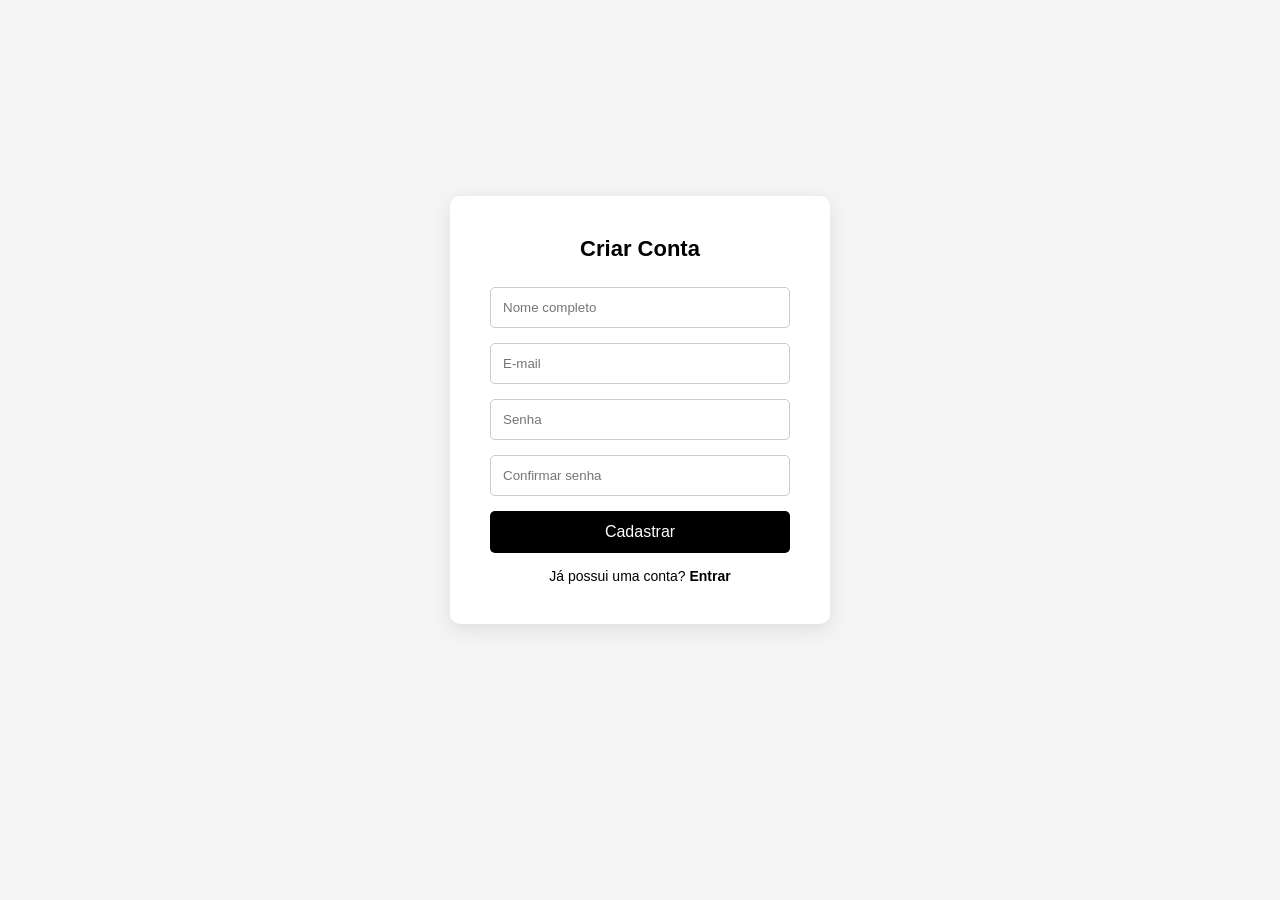
<file: cadastro.html>
<!DOCTYPE html>
<html lang="pt-BR">
<head>
    <meta charset="UTF-8">
    <meta name="viewport" content="width=device-width, initial-scale=1.0">
    <title>Cadastro - Áurea</title>
    <link rel="stylesheet" href="cadastro.css">
</head>
<body>

<div class="container">

    <div class="login-box">
        <h2>Criar Conta</h2>

        <input type="text" placeholder="Nome completo">

        <input type="email" placeholder="E-mail">

        <input type="password" placeholder="Senha">

        <input type="password" placeholder="Confirmar senha">

        <button>Cadastrar</button>

        <p>
            Já possui uma conta?
            <a href="login.html">Entrar</a>
        </p>

        <div class="social-login">

        </div>
    </div>

</div>

</body>
</html>
</file>
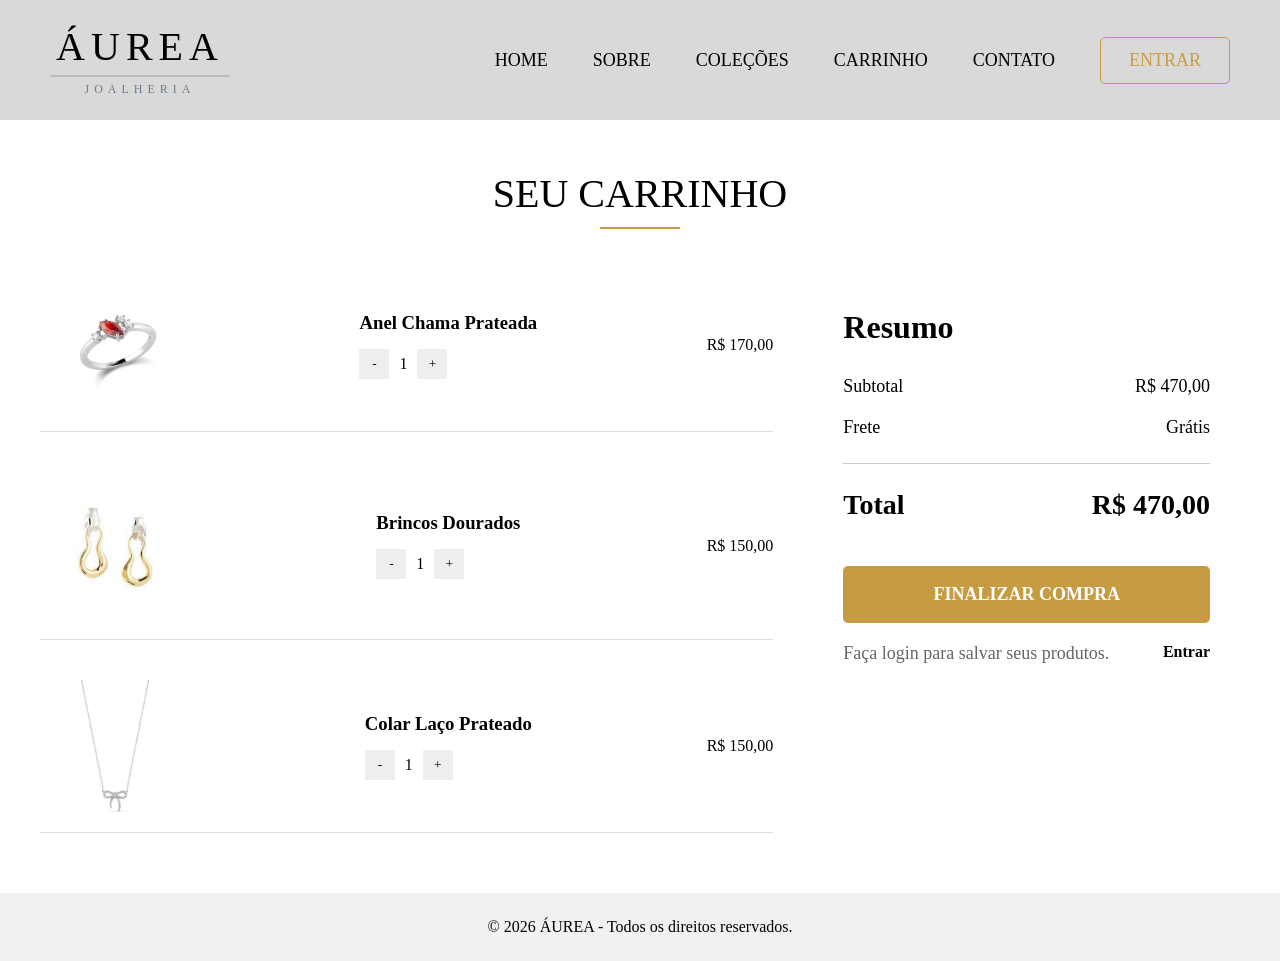
<file: carrinho.html>
<!DOCTYPE html>
<html lang="pt-BR">
<head>
    <meta charset="UTF-8">
    <meta name="viewport" content="width=device-width, initial-scale=1.0">
    <title>Carrinho - Áurea</title>
    <link rel="stylesheet" href="carrinho.css">
</head>
<body>

<header>
    <div class="logo">
        <h1>ÁUREA</h1>
        <div class="linha"></div>
        <p>JOALHERIA</p>
      </div>
   
    <nav>
        <a href="./index.html">HOME</a>
        <a href="index.html#sobre">SOBRE</a>
        <a href="./coleção.html">COLEÇÕES</a>
        <a href="./carrinho.html">CARRINHO</a>
        <a href="./contato.html">CONTATO</a>

        <a class="btn-login" href="login.html">ENTRAR</a>
    </nav>

</header>

<h2 class="titulo">SEU CARRINHO</h2>

<section class="carrinho">

    <div class="produtos">

        <div class="produto">
            <img src="img/Anel 27.png" alt="Anel">
            <div>
                <h3>Anel Chama Prateada</h3>

                <div class="quantidade">
                    <button>-</button>
                    <span>1</span>
                    <button>+</button>
                </div>
            </div>

            <p>R$ 170,00</p>
        </div>

        <div class="produto">
            <img src="img/Brinco 25.png" alt="Brinco">
            <div>
                <h3>Brincos Dourados</h3>

                <div class="quantidade">
                    <button>-</button>
                    <span>1</span>
                    <button>+</button>
                </div>
            </div>

            <p>R$ 150,00</p>
        </div>

        <div class="produto">
            <img src="img/Colar 29.png" alt="Colar">
            <div>
                <h3>Colar Laço Prateado</h3>

                <div class="quantidade">
                    <button>-</button>
                    <span>1</span>
                    <button>+</button>
                </div>
            </div>

            <p>R$ 150,00</p>
        </div>

    </div>

    <div class="resumo">

        <h3>Resumo</h3>

        <p>Subtotal <span>R$ 470,00</span></p>

        <p>Frete <span>Grátis</span></p>

        <hr>

        <h2>Total <span>R$ 470,00</span></h2>

        <a href="login.html">
            <button>FINALIZAR COMPRA</button>
        </a>

        <p class="login">
            Faça login para salvar seus produtos.
            <a href="login.html">Entrar</a>
        </p>

    </div>

</section>

<footer>
    <p>© 2026 ÁUREA - Todos os direitos reservados.</p>
</footer>

</body>
</html>
</file>
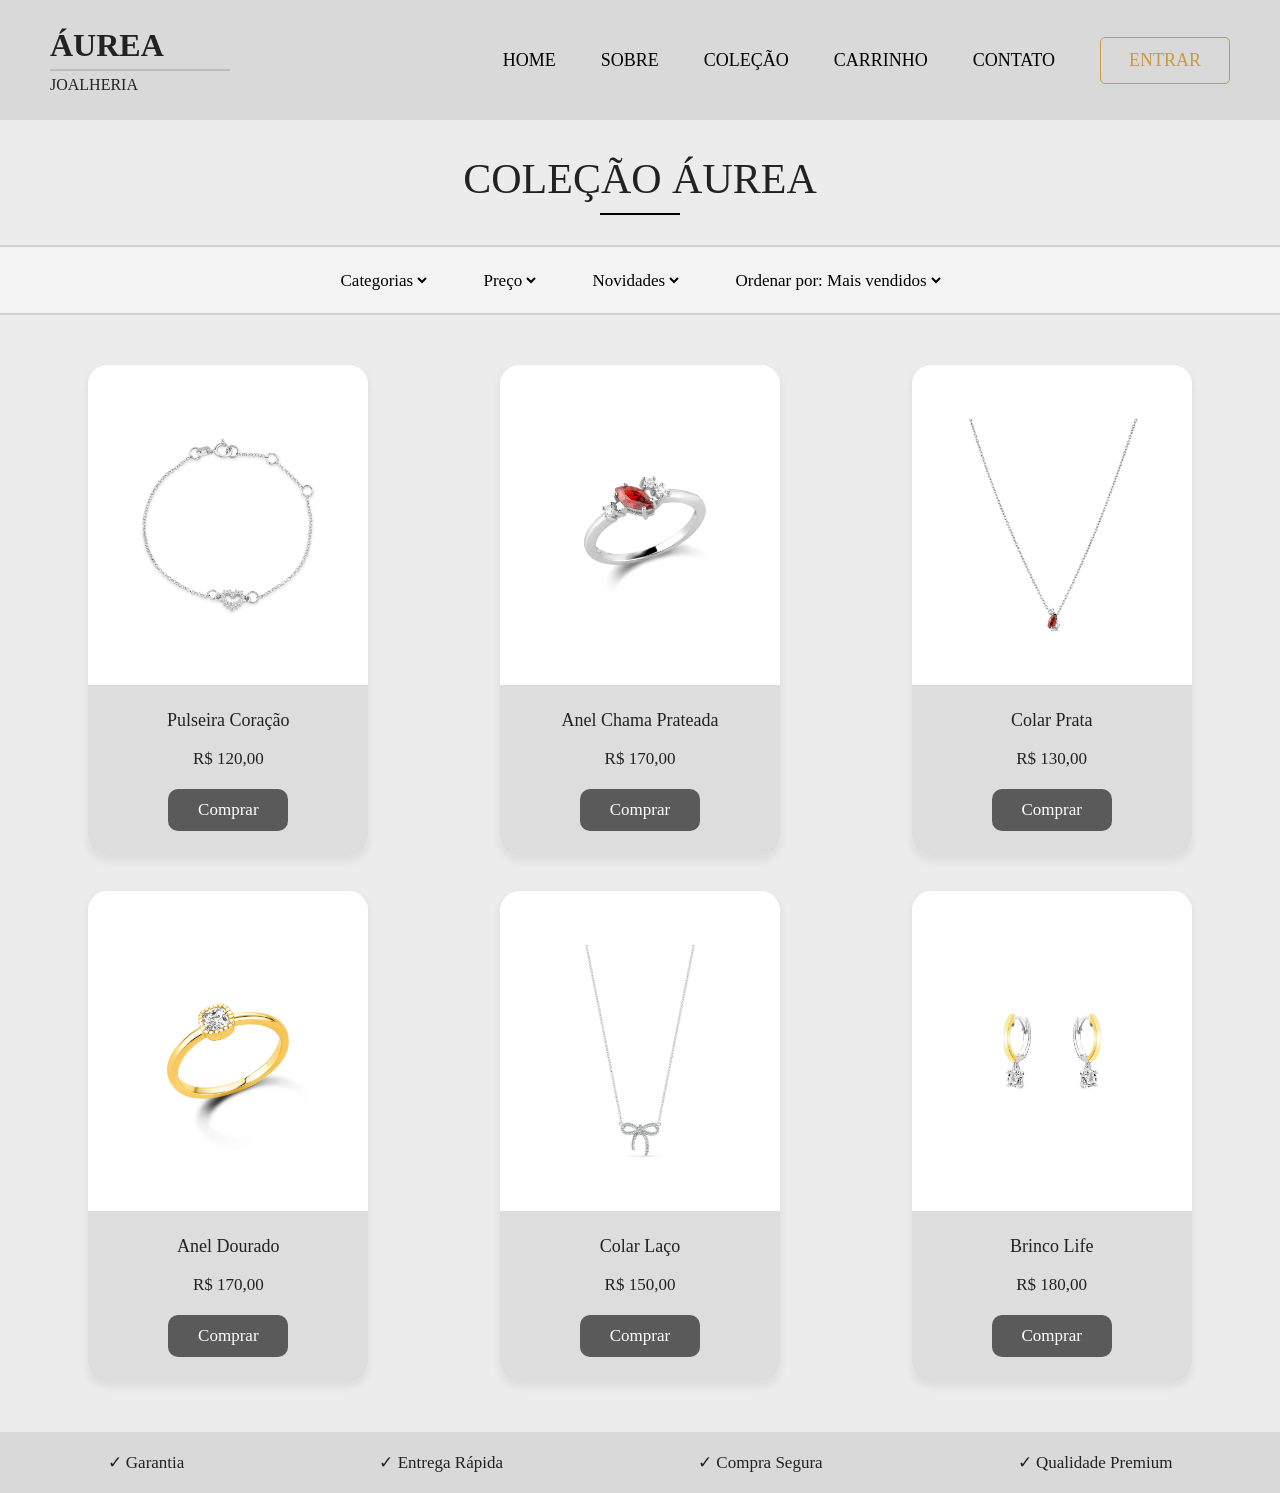
<file: coleção.html>
<!DOCTYPE html>
<html lang="pt-BR">
<head>
    <meta charset="UTF-8">
    <meta name="viewport" content="width=device-width, initial-scale=1.0">
    <title>Coleção Áurea</title>
    <link rel="stylesheet" href="coleção.css">
</head>
<body>

<header>
    <div class="logo-container">
        <h1>ÁUREA</h1>
        <div class="linha"></div>
        <p>JOALHERIA</p>
      </div>

    <nav>
        <a href="./index.html">HOME</a>
        <a href="./coleção.html">SOBRE</a>
        <a href="./coleção.html">COLEÇÃO</a>
        <a href="./carrinho.html">CARRINHO</a>
        <a href="./contato.html">CONTATO</a>

        <a class="btn-login" href="login.html">
            ENTRAR
        </a>
    </nav>
</header>

<section class="titulo">
    <h2>COLEÇÃO ÁUREA</h2>
</section>

<section class="filtros">
    <select>
        <option>Categorias</option>
    </select>

    <select>
        <option>Preço</option>
    </select>

    <select>
        <option>Novidades</option>
    </select>

    <select>
        <option>Ordenar por: Mais vendidos</option>
    </select>
</section>

<section class="produtos">

    <div class="card">
        <img src="img/Pulseira 31.png" alt="">
        <div class="dados">
            <h3>Pulseira Coração</h3>
            <p>R$ 120,00</p>
            <button>Comprar</button>
        </div>
    </div>

    <div class="card">
        <img src="img/Anel 27.png" alt="">
        <div class="dados">
            <h3>Anel Chama Prateada</h3>
            <p>R$ 170,00</p>
            <button>Comprar</button>
        </div>
    </div>

    <div class="card">
        <img src="img/Colar 28.png" alt="">
        <div class="dados">
            <h3>Colar Prata</h3>
            <p>R$ 130,00</p>
            <button>Comprar</button>
        </div>
    </div>

    <div class="card">
        <img src="img/Anel 30.png" alt="">
        <div class="dados">
            <h3>Anel Dourado</h3>
            <p>R$ 170,00</p>
            <button>Comprar</button>
        </div>
    </div>

    <div class="card">
        <img src="img/Colar 29.png" alt="">
        <div class="dados">
            <h3>Colar Laço</h3>
            <p>R$ 150,00</p>
            <button>Comprar</button>
        </div>
    </div>

    <div class="card">
        <img src="img/Brinco 32.png" alt="">
        <div class="dados">
            <h3>Brinco Life</h3>
            <p>R$ 180,00</p>
            <button>Comprar</button>
        </div>
    </div>

</section>

<footer>
    <div>✓ Garantia</div>
    <div>✓ Entrega Rápida</div> 
    <div>✓ Compra Segura</div> 
    <div>✓ Qualidade Premium</div>
</footer> 

</body> 
</html>
</file>
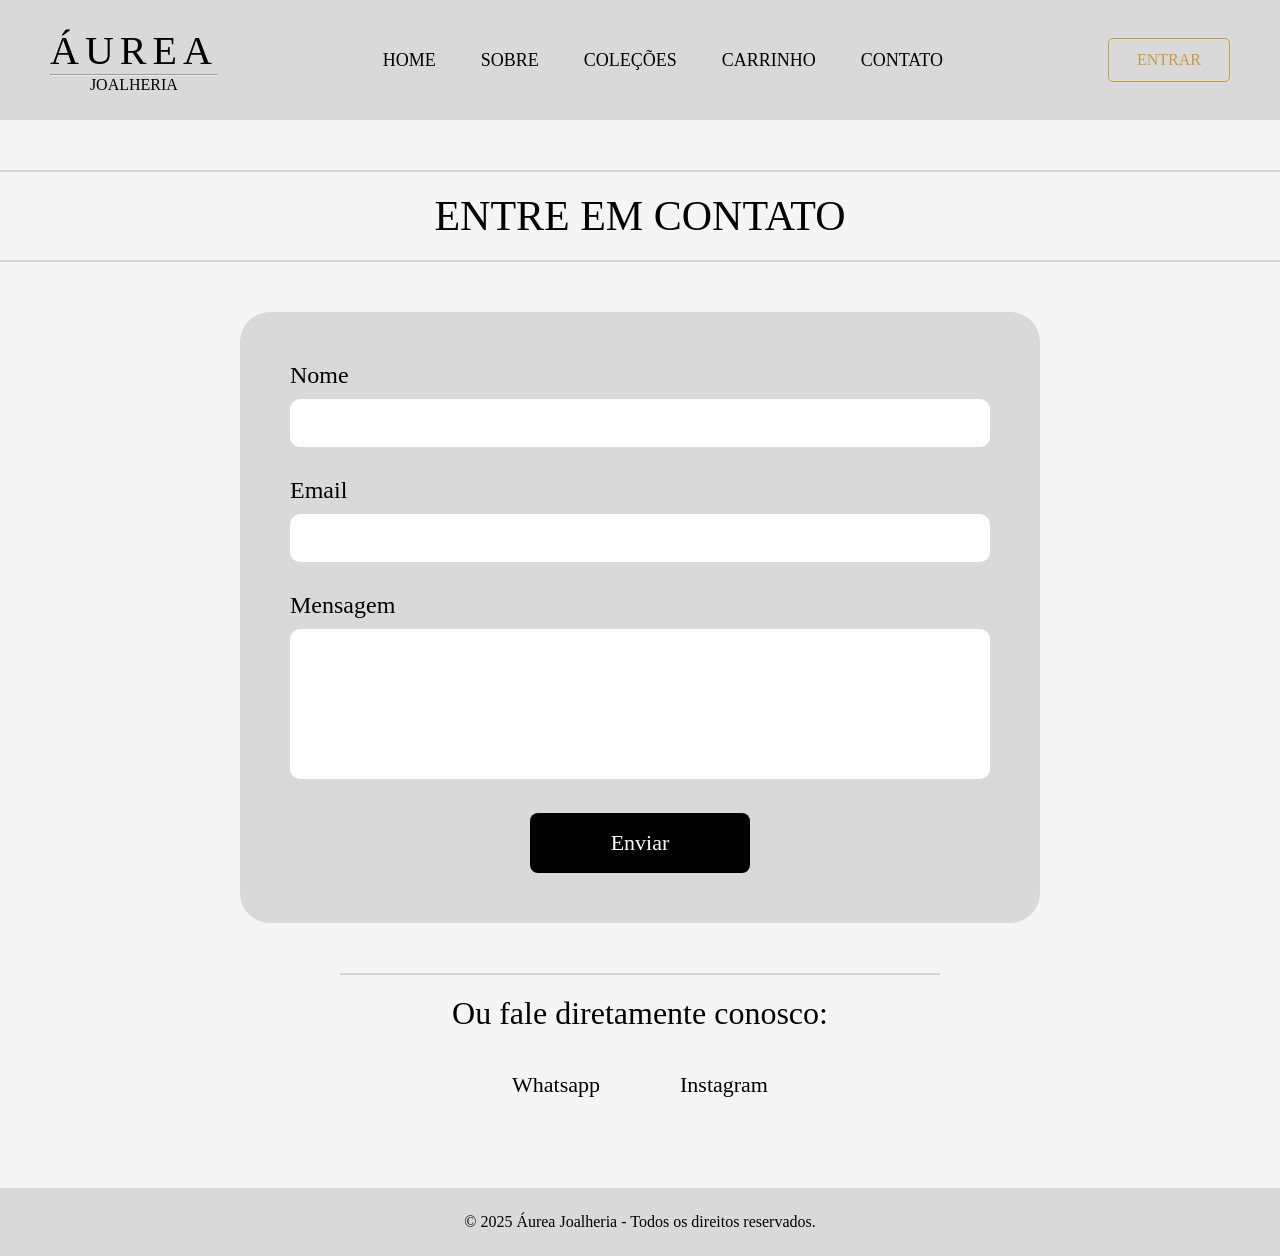
<file: contato.html>
<!DOCTYPE html>
<html lang="pt-BR">
<head>
    <meta charset="UTF-8">
    <meta name="viewport" content="width=device-width, initial-scale=1.0">
    <title>Áurea Joalheria</title>
    <link rel="stylesheet" href="contato.css">
</head>
<body>

    <header>
        <div class="logo">
            <h1>ÁUREA</h1>
            <hr>
            <span>JOALHERIA</span>
        </div>

        <nav>
            <a href="./index.html">HOME</a>
            <a href="./coleção.html">SOBRE</a>
            <a href="./coleção.html">COLEÇÕES</a>
            <a href="./carrinho.html">CARRINHO</a>
            <a href="./contato.html">CONTATO</a>

        </nav>

        <a href="#" class="btn-login">ENTRAR</a>
    </header>

    <section class="contato">

        <div class="titulo-contato">
            <hr>
            <h2>ENTRE EM CONTATO</h2>
            <hr>
        </div>

        <div class="form-area">

            <label>Nome</label>
            <input type="text">

            <label>Email</label>
            <input type="email">

            <label>Mensagem</label>
            <textarea></textarea>

            <button>Enviar</button>

        </div>

        <div class="redes">

            <hr>

            <p>Ou fale diretamente conosco:</p>

            <div class="links">

                <a href="#">
                     Whatsapp
                </a>

                <a href="#">
                     Instagram
                </a>
            </div>

        </div>

    </section>

    <footer>
        © 2025 Áurea Joalheria - Todos os direitos reservados.
    </footer>

</body>
</html>
</file>
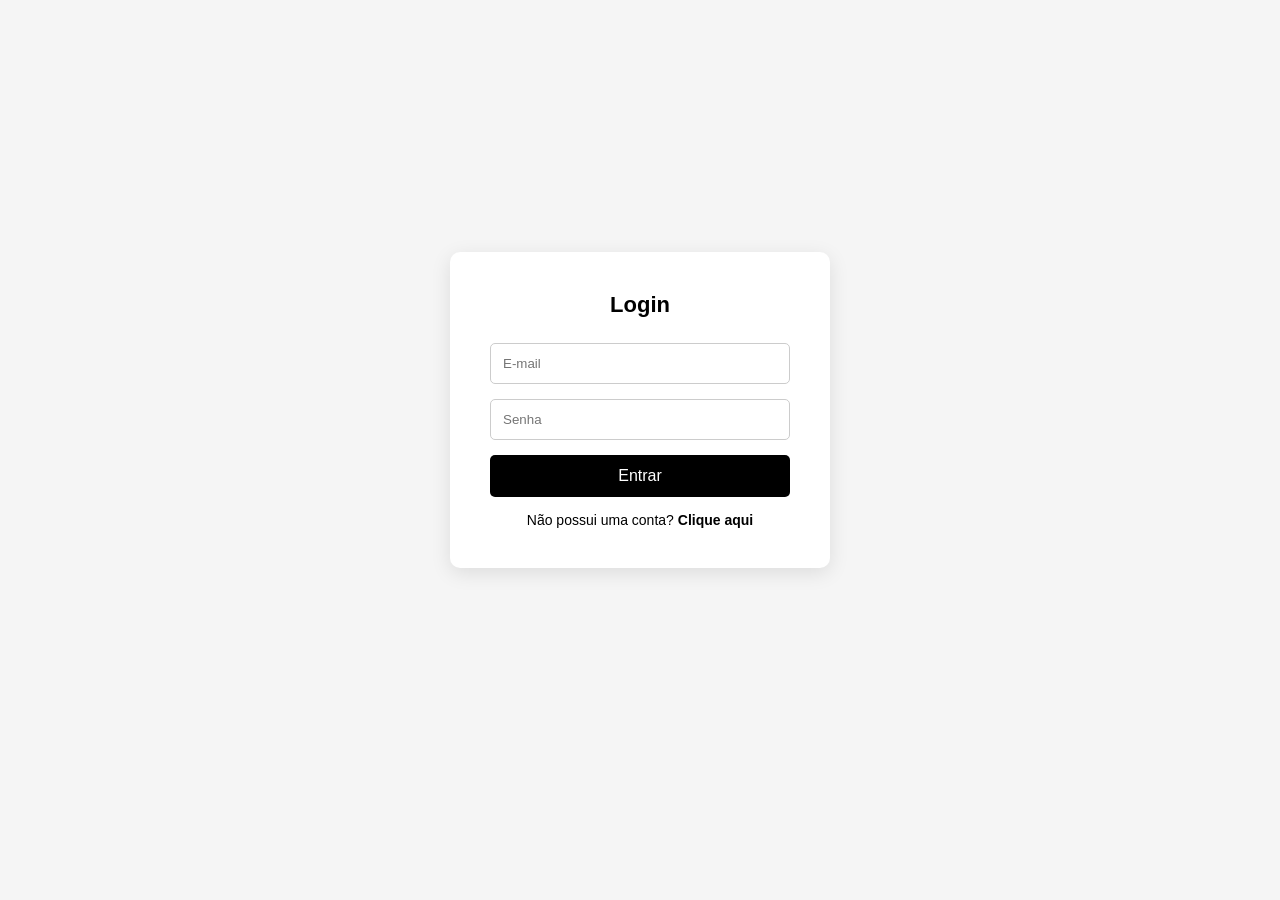
<file: login.html>
<!DOCTYPE html>
<html lang="pt-BR">
<head>
    <meta charset="UTF-8">
    <meta name="viewport" content="width=device-width, initial-scale=1.0">
    <title>Login - Áurea</title>
    <link rel="stylesheet" href="cadastro.css">
</head>
<body>

<div class="container">

    <div class="login-box">
        <h2>Login</h2>

        <input type="email" placeholder="E-mail">

        <input type="password" placeholder="Senha">

        <button>Entrar</button>

        <p>
            Não possui uma conta?
            <a href="./cadastro.html">Clique aqui</a>
        </p>

        <div class="social-login">

        </div>
    </div>

</div>

</body>
</html>
</file>
<file: cadastro.css>
*{
    margin: 0;
    padding: 0;
    box-sizing: border-box;
    font-family: Arial, Helvetica, sans-serif;
}

body{
    background: #f5f5f5;
    align-items: center;
    text-align: center;
}

/* CONTAINER CENTRAL */
.container{
    width: 100%;
    height: calc(100vh - 80px);
    display: flex;
    justify-content: center;
    align-items: center;
}

/* BOX DO CADASTRO */
.login-box{
    width: 380px;
    background: #fff;
    padding: 40px;
    border-radius: 10px;
    box-shadow: 0 5px 20px rgba(0,0,0,0.1);
}

/* TÍTULO */
.login-box h2{
    text-align: center;
    margin-bottom: 25px;
    font-size: 22px;
}

/* INPUTS */
.login-box input{
    width: 100%;
    padding: 12px;
    margin-bottom: 15px;
    border: 1px solid #ccc;
    border-radius: 5px;
    outline: none;
    transition: 0.2s;
}

.login-box input:focus{
    border-color: #000;
}

/* BOTÃO */
.login-box button{
    width: 100%;
    padding: 12px;
    background: black;
    color: white;
    border: none;
    border-radius: 5px;
    cursor: pointer;
    font-size: 16px;
    transition: 0.2s;
}

.login-box button:hover{
    background: #333;
}

/* TEXTO FINAL */
.login-box p{
    text-align: center;
    margin-top: 15px;
    font-size: 14px;
}

.login-box a{
    color: black;
    font-weight: bold;
    text-decoration: none;
}

.login-box a:hover{
    text-decoration: underline;
}
</file>
<file: carrinho.css>
*{
  margin:0;
  padding:0;
  box-sizing:border-box;
  font-family:Georgia, serif;
}

body{
  background:#ffffff;
}

/* HEADER */

header{
  background:#d9d9d9;
  height:120px;
  display:flex;
  justify-content:space-between;
  align-items:center;
  padding:0 50px;
}

.logo{
  text-align:center;
}

.logo h1{
  font-size:40px;
  letter-spacing:6px;
  color:#000;
  font-weight:300;
}

.linha-logo{
  width:180px;
  height:2px;
  background:#bdbdbd;
  margin:5px auto;
}

.linha{
  width:180px;
  height:2px;
  background:#bdbdbd;
  margin:5px auto;
}

.logo p{
  font-size:12px;
  letter-spacing:5px;
  color:#6c7d8f;
}

nav{
  display:flex;
  gap:45px;
  align-items:center;
}

nav a{
  text-decoration:none;
  color:#000;
  font-size:18px;
  transition:0.3s;
  position:relative;
}

nav a:hover{
  color:#c79b42;
}


.btn-login{
  padding:12px 28px;
  border:1px solid #c79b42;
  color:#c79b42;
  text-decoration:none;
  border-radius:5px;
  transition:0.3s;
}

.btn-login:hover{
  background:#c79b42;
  color:white;
}

/* TITULO */

.titulo{
  text-align:center;
  margin:50px 0;
  font-size:40px;
  font-weight:300;
  position:relative;
}

.titulo::after{
  content:"";
  display:block;
  width:80px;
  height:2px;
  background:#c79b42;
  margin:10px auto 0;
}

/* CARRINHO */

.carrinho{
  width:1200px;
  max-width:95%;
  margin:auto;
  display:flex;
  gap:40px;
  align-items:flex-start;
}

.produtos{
  flex:2;
  display:flex;
  flex-direction:column;
  gap:20px;
}

.produto{
  display:flex;
  align-items:center;
  justify-content:space-between;
  border-bottom:1px solid #ddd;
  padding-bottom:20px;
  margin-bottom:20px;
}

.produto img{
  width:150px;
  height:auto;
  border-radius:8px;
}

.produto h3{
  margin-bottom:15px;
}

.quantidade{
  display:flex;
  align-items:center;
  gap:10px;
}

.quantidade button{
  width:30px;
  height:30px;
  border:none;
  background:#eee;
  cursor:pointer;
}

.quantidade button:hover{
  background:#ddd;
}

/* RESUMO */

.resumo{
  flex:1;
  background:white;
  padding:30px;
  border-radius:10px;
  height:fit-content;
}

.resumo h3{
  margin-bottom:30px;
  font-size:32px;
}

.resumo p{
  display:flex;
  justify-content:space-between;
  margin:20px 0;
  font-size:18px;
}

.resumo h2{
  display:flex;
  justify-content:space-between;
  margin:25px 0;
  font-size:28px;
}

.resumo hr{
  margin:25px 0;
  border:none;
  border-top:1px solid #ccc;
}

.resumo button{
  width:100%;
  padding:18px;
  background:#c79b42;
  color:white;
  border:none;
  border-radius:5px;
  cursor:pointer;
  margin-top:20px;
  font-size:18px;
  font-weight:bold;
}

.resumo button:hover{
  background:#b58b39;
}

/* LOGIN */

.login{
  margin-top:20px;
  text-align:left;
  color:#666;
  font-size:16px;
}

.login a{
  color:#000;
  text-decoration:none;
  font-weight:bold;
  font-size: 16px;
}

.login a:visited{
  color:#000;
}

.login a:hover{
  color:#c79b42;
}

/* FOOTER */

footer{
  background:#f1f1f1;
  text-align:center;
  padding:25px;
  margin-top:40px;
}
</file>
<file: coleção.css>
*{
  margin:0;
  padding:0;
  box-sizing:border-box;
  font-family:Georgia, serif;
}

body{
  background:#ececec;
  color:#222;
  overflow-x:hidden;
}

/* HEADER */

header{
  background:#d9d9d9;
  height:120px;
  display:flex;
  justify-content:space-between;
  align-items:center;
  padding:0 50px;
}

.logo{
  text-align:center;
}

.logo h1{
  font-size:40px;
  letter-spacing:6px;
  color:#000;
  font-weight:300;
}

.linha{
  width:180px;
  height:2px;
  background:#bdbdbd;
  margin:5px auto;
}

.logo p{
  font-size:12px;
  letter-spacing:5px;
  color:#6c7d8f;
}

nav{
  display:flex;
  gap:45px;
  align-items:center;
}

nav a{
  text-decoration:none;
  color:#000;
  font-size:18px;
  transition:0.3s;
  position:relative;
}

nav a:hover{
  color:#c79b42;
}

.btn-login{
  border:1px solid #c79b42;
  padding:12px 28px;
  border-radius:5px;
  color:#c79b42;
  text-decoration:none;
  transition:0.3s;
}

.btn-login:hover{
  background:#c79b42;
  color:white;
}

/* TÍTULO */

.titulo{
  text-align:center;
  padding:35px 0 20px;
}

.titulo h2{
  font-size:42px;
  font-weight:300;
}

.titulo h2::after{
  content:"";
  display:block;
  width:80px;
  height:2px;
  background:#000000;
  margin:10px auto;
}

/* FILTROS */

.filtros{
  width:100%;
  height:70px;
  background:#f3f3f3;
  border-top:2px solid #d0d0d0;
  border-bottom:2px solid #d0d0d0;
  display:flex;
  justify-content:center;
  align-items:center;
  gap:50px;
  margin-bottom:50px;
}

.filtros select{
  border:none;
  background:transparent;
  font-size:17px;
  cursor:pointer;
  outline:none;
}

/* PRODUTOS */

.produtos{
  max-width:1200px;
  margin:auto;
  display:grid;
  grid-template-columns:repeat(3,1fr);
  gap:35px;
  justify-items:center;
  padding-bottom:50px;
}

.card{
  width:280px;
  border-radius:20px;
  overflow:hidden;
  background:white;
  box-shadow:0 4px 10px rgba(0,0,0,0.08);
  transition:0.3s;
}

.card:hover{
  transform:translateY(-6px);
}

.card img{
  width:100%;
  height:320px;
  object-fit:contain;
  object-position:center;
  background:#fff;
  padding:20px;
  display:block;
}

.dados{
  background:#ddd;
  text-align:center;
  padding:25px;
}

.dados h3{
  font-size:18px;
  font-weight:normal;
  margin-bottom:18px;
}

.dados p{
  font-size:17px;
  margin-bottom:20px;
}

.dados button{
  width:120px;
  height:42px;
  border:none;
  border-radius:10px;
  background:#5a5a5a;
  color:white;
  font-size:17px;
  cursor:pointer;
  transition:0.3s;
}

.dados button:hover{
  background:#444;
}

/* FOOTER */

footer{
  background:#d9d9d9;
  padding:20px;
  display:flex;
  justify-content:space-around;
  flex-wrap:wrap;
  gap:20px;
  font-size:17px;
  text-align:center;
}

/* RESPONSIVO */

@media (max-width:1000px){
  .produtos{
    grid-template-columns:repeat(2,1fr);
  }

  .filtros{
    gap:20px;
    flex-wrap:wrap;
    height:auto;
    padding:20px;
  }
}

@media (max-width:700px){
  header{
    flex-direction:column;
    height:auto;
    padding:20px;
    gap:15px;
  }

  nav{
    flex-wrap:wrap;
    justify-content:center;
  }

  .produtos{
    grid-template-columns:1fr;
  }

  .card{
    width:300px;
  }
}
</file>
<file: contato.css>
*{
    margin:0;
    padding:0;
    box-sizing:border-box;
    font-family:Georgia, serif;
}

body{
    background:#f5f5f5;
}

/* HEADER */

header{
  background:#d9d9d9;
  height:120px;
  display:flex;
  justify-content:space-between;
  align-items:center;
  padding:0 50px;
}

.logo{
  text-align:center;
}

.logo h1{
  font-size:40px;
  letter-spacing:6px;
  color:#000;
  font-weight:300;
}

.linha-logo{
  width:180px;
  height:2px;
  background:#bdbdbd;
  margin:5px auto;
}

.linha{
  width:180px;
  height:2px;
  background:#bdbdbd;
  margin:5px auto;
}

.logo p{
  font-size:12px;
  letter-spacing:5px;
  color:#6c7d8f;
}

nav{
  display:flex;
  gap:45px;
  align-items:center;
}

nav a{
  text-decoration:none;
  color:#000;
  font-size:18px;
  transition:0.3s;
  position:relative;
}

nav a:hover{
  color:#c79b42;
}

.btn-login{
  padding:12px 28px;
  border:1px solid #c79b42;
  color:#c79b42;
  text-decoration:none;
  border-radius:5px;
  transition:0.3s;
}

.btn-login:hover{
  background:#c79b42;
  color:white;
}

/* CONTATO */

.contato{
    padding:50px 0;
}

.titulo-contato{
    text-align:center;
}

.titulo-contato hr{
    border:none;
    height:2px;
    background:#d3d3d3;
}

.titulo-contato h2{
    font-size:42px;
    font-weight:300;
    padding:20px 0;
}

.form-area{
    width:800px;
    max-width:90%;
    margin:50px auto;
    background:#d9d9d9;
    padding:50px;
    border-radius:30px;
}

.form-area label{
    display:block;
    font-size:24px;
    margin-bottom:10px;
}

.form-area input,
.form-area textarea{
    width:100%;
    padding:15px;
    border:none;
    background:white;
    margin-bottom:30px;
    font-size:16px;
    border-radius: 10px;
}

.form-area textarea{
    height:150px;
    resize:none;
}

.form-area button{
    display:block;
    margin:auto;
    width:220px;
    height:60px;
    background:black;
    color:white;
    border:none;
    cursor:pointer;
    font-size:22px;
    border-radius:8px;
    transition:0.3s;
}

.form-area button:hover{
    background:#333;
}

/* REDES */

.redes{
    text-align:center;
}

.redes hr{
    width:600px;
    max-width:90%;
    margin:0 auto 20px;
    border:none;
    height:2px;
    background:#d3d3d3;
}

.redes p{
    font-size:32px;
    margin-bottom:40px;
}

.links{
    display:flex;
    justify-content:center;
    gap:80px;
    flex-wrap:wrap;
}

.icones{
    height: 50px;
    width: 50px;
}

.links a{
    text-decoration:none;
    color:black;
    font-size:22px;
}

.links a:hover{
    color:#c79b42;
}

/* FOOTER */

footer{
    background:#d9d9d9;
    text-align:center;
    padding:25px;
    font-size:16px;
    margin-top:40px;
}
</file>
